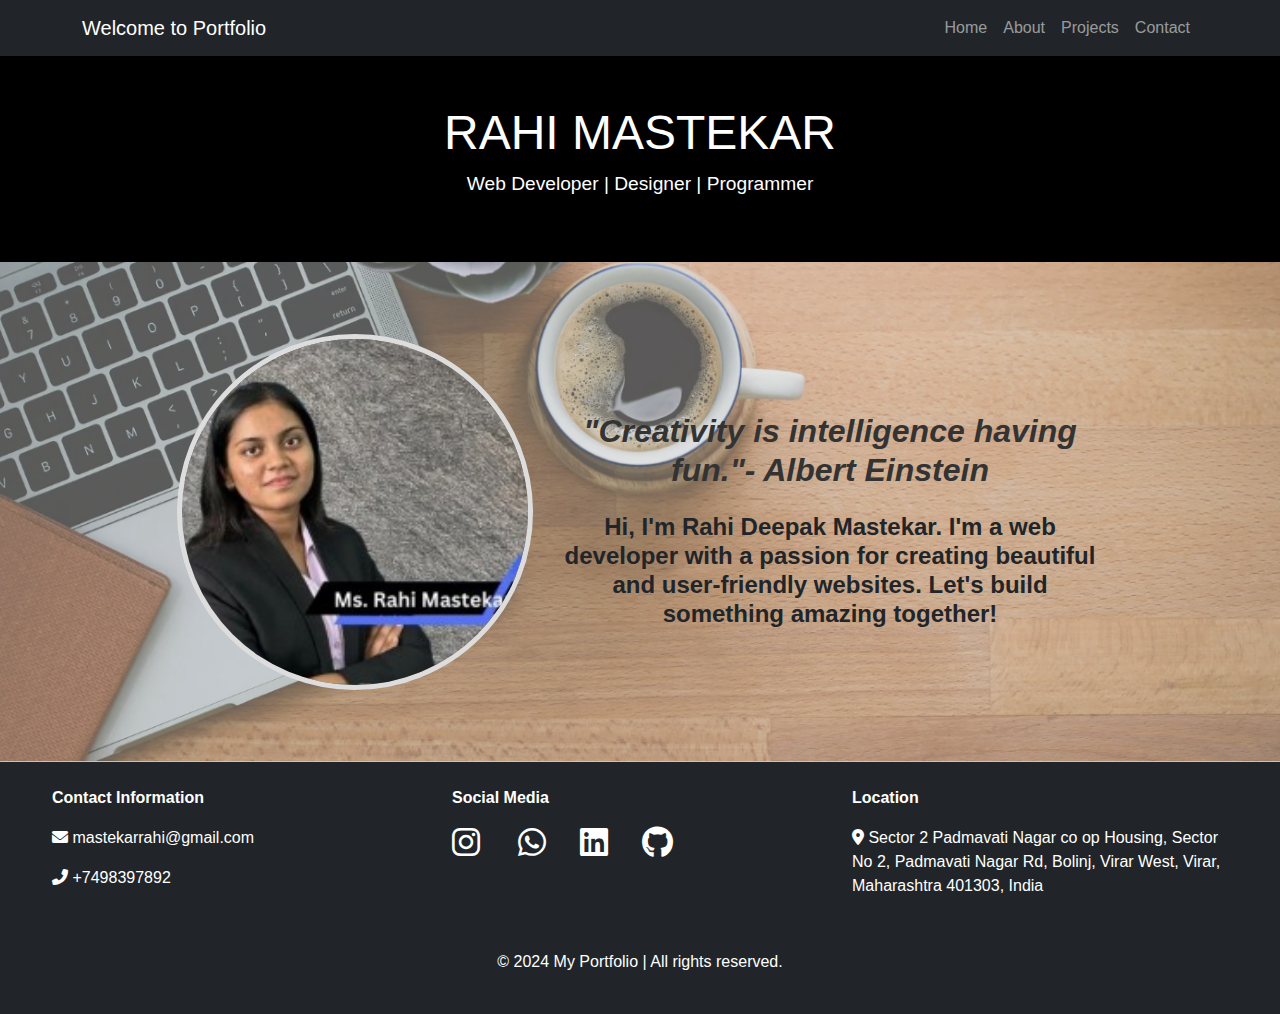
<file: index.html>
<!DOCTYPE html>
<html lang="en">
<head>
    <meta charset="UTF-8">
    <meta name="viewport" content="width=device-width, initial-scale=1.0">
    <title>Home - Portfolio</title>
    <!-- Bootstrap CSS -->
    <link href="https://cdn.jsdelivr.net/npm/bootstrap@5.3.0-alpha1/dist/css/bootstrap.min.css" rel="stylesheet">
    <!-- Font Awesome for Icons -->
    <link href="https://cdnjs.cloudflare.com/ajax/libs/font-awesome/6.0.0-beta3/css/all.min.css" rel="stylesheet">
    <!-- Custom CSS -->
    <link rel="stylesheet" href="style.css">
</head>
<body>

    <!-- Navbar -->
    <nav class="navbar navbar-expand-lg navbar-dark bg-dark">
        <div class="container">
            <a class="navbar-brand" href="index.html">Welcome to Portfolio</a>
            <button class="navbar-toggler" type="button" data-bs-toggle="collapse" data-bs-target="#navbarNav" aria-controls="navbarNav" aria-expanded="false" aria-label="Toggle navigation">
                <span class="navbar-toggler-icon"></span>
            </button>
            <div class="collapse navbar-collapse" id="navbarNav">
                <ul class="navbar-nav ms-auto">
                    <li class="nav-item"><a class="nav-link" href="index.html">Home</a></li>
                    <li class="nav-item"><a class="nav-link" href="about.html">About</a></li>
                    <li class="nav-item"><a class="nav-link" href="projects.html">Projects</a></li>
                    <li class="nav-item"><a class="nav-link" href="contact.html">Contact</a></li>
                </ul>
            </div>
        </div>
    </nav>

    <!-- Hero Section -->
    <header class="hero bg-black text-white text-center py-5 style="background-color: #4CAF50;" >
        <div class="container">
            <h1>RAHI MASTEKAR</h1>
            <p class="lead">Web Developer | Designer | Programmer</p>
        </div>
    </header>

    <!-- Banner Section (Profile photo and quote) -->
    <section class="banner bg-light text-center py-5">
        <div class="container">
            <div class="row justify-content-center align-items-center">
                <div class="col-md-4 ">
                    <!-- Profile Image -->
                    <img src="rahi.jpg" class="img-fluid rounded-circle" alt="Profile Picture">
                </div>
                <div class="col-md-6 align-items-center text-md-start">
                    <!-- Personal Quote -->
                    <h2 class="my-4" align=center><b>"Creativity is intelligence having fun."- Albert Einstein</b></h2>
                    <p class="lead"><h4 align=center><b>Hi, I'm Rahi Deepak Mastekar. I'm a web developer with a passion for creating beautiful and user-friendly websites. Let's build something amazing together!</b></h4></p>
                </div>
            </div>
        </div>
    </section>



    <!-- Footer -->
<footer class="bg-dark text-white text-left py-4">
    <div class="container">
        <!-- Contact Information -->
        <div class="row mb-3">
            <div class="col-md-4">
                <p><strong>Contact Information</strong></p>
                <p><i class="fas fa-envelope"></i> <a href="mailto:mastekarrahi@gmail.com" class="text-white">mastekarrahi@gmail.com</a></p>
		<p><i class="fas fa-phone-alt"></i> <a href="tel:+7498397892" class="text-white">+7498397892</a></p>
                
            </div>
            <div class="col-md-4">
                <p><strong>Social Media</strong></p>
                <a href="https://www.instagram.com/_mastekar_rahi_" class="text-white me-3" target="_blank"><i class="fab fa-instagram fa-2x"></i></a>&nbsp&nbsp
&nbsp                <a href="https://wa.me/7498397892" class="text-white me-3" target="_blank"><i class="fab fa-whatsapp fa-2x"></i></a>&nbsp&nbsp&nbsp
                <a href="https://www.linkedin.com/in/rahi-mastekar-58b9b62a5" class="text-white me-3" target="_blank"><i class="fab fa-linkedin fa-2x"></i></a>&nbsp&nbsp&nbsp
                <a href="https://github.com/rahi-16" class="text-white" target="_blank"><i class="fab fa-github fa-2x"></i></a>&nbsp&nbsp&nbsp
            </div>
            <div class="col-md-4">
                <p><strong>Location</strong></p>
		<p><i class="fas fa-map-marker-alt"></i><a href="https://maps.app.goo.gl/hw1PrmcZPz9irNy8A" class="text-white" target="_blank">
                        Sector 2 Padmavati Nagar co op Housing, Sector No 2, Padmavati Nagar Rd, Bolinj, Virar West, Virar, Maharashtra 401303, India
                    </a></p>
            </div>
        </div>
        
        <!-- Footer Text -->
        <p align=center>&copy; 2024 My Portfolio | All rights reserved.</p>
    </div>
</footer>

    <!-- Bootstrap JS (Optional, for responsiveness) -->
    <script src="https://cdn.jsdelivr.net/npm/bootstrap@5.3.0-alpha1/dist/js/bootstrap.bundle.min.js"></script>
</body>
</html>
</file>
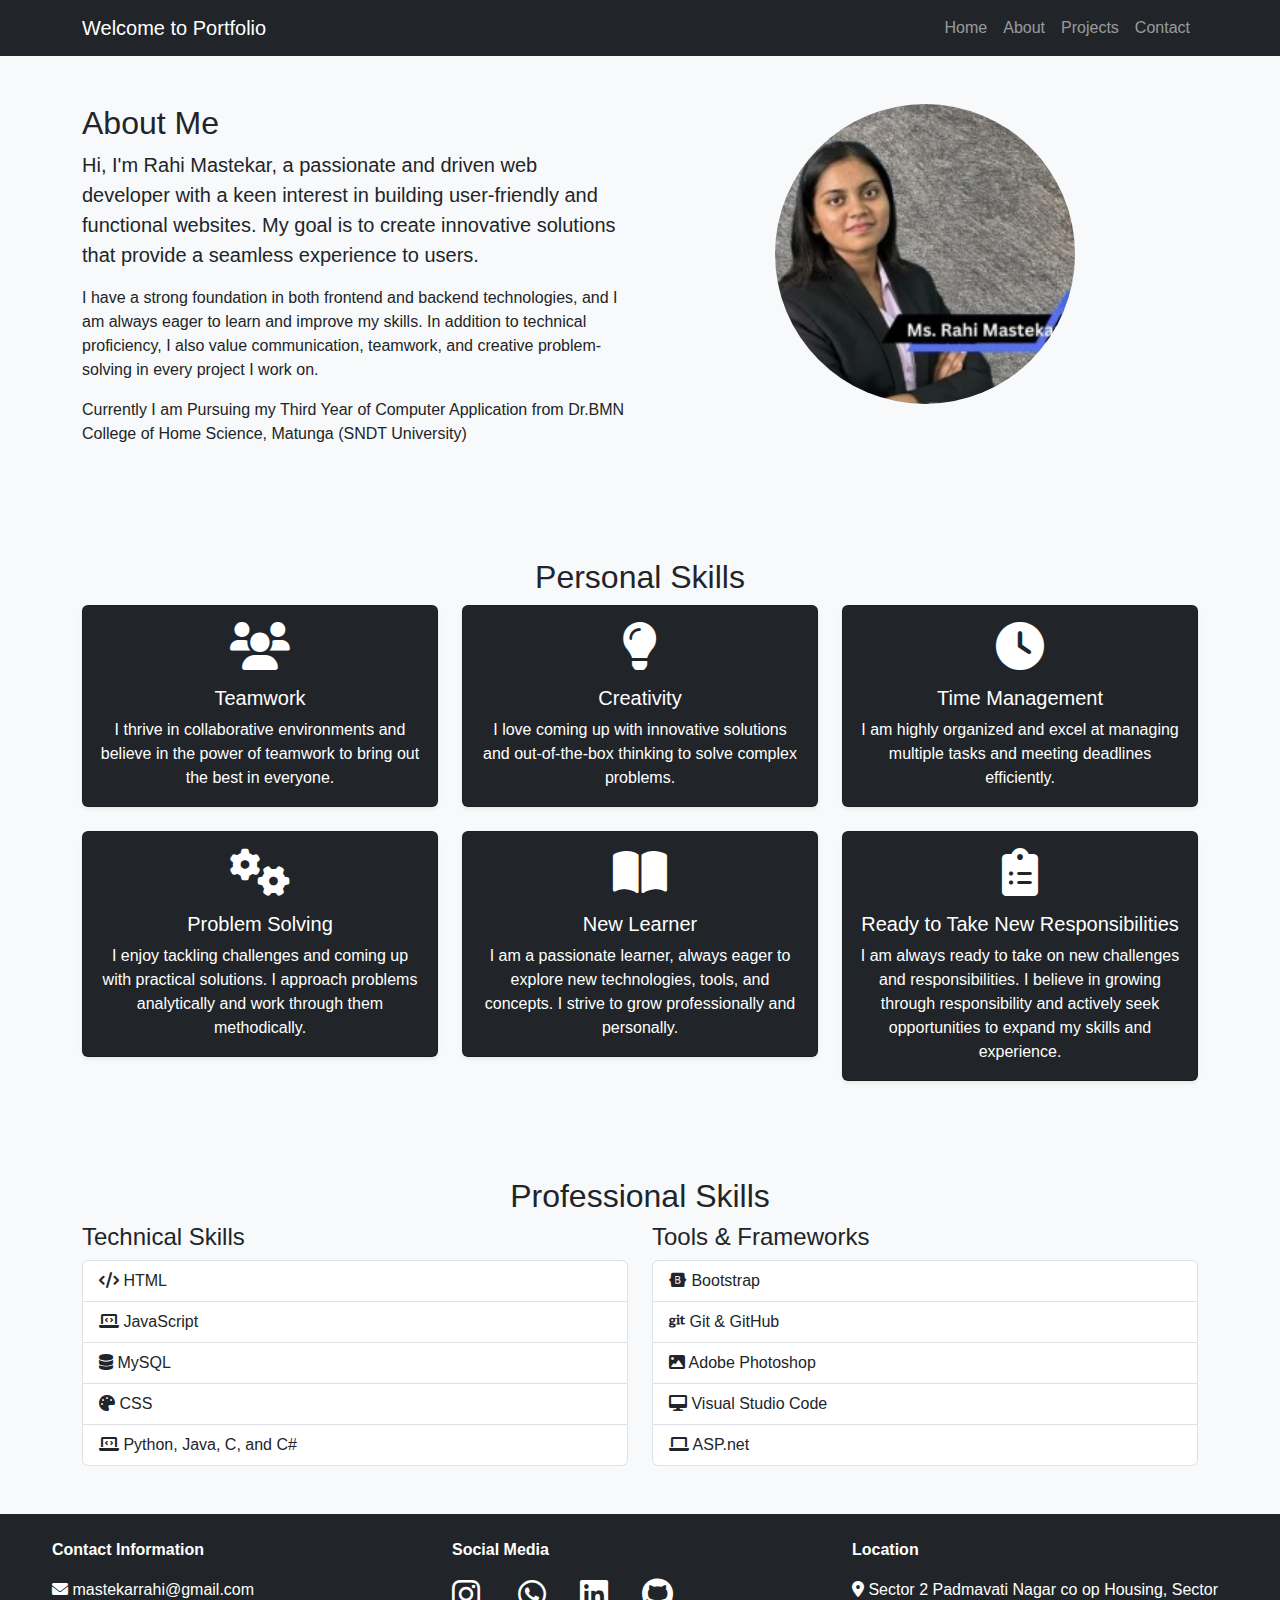
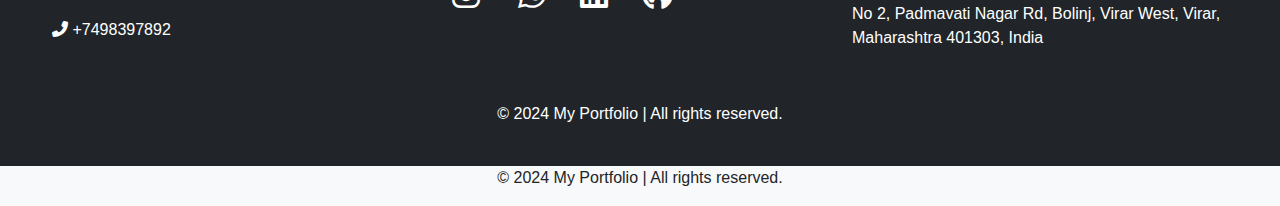
<file: about.html>
<!DOCTYPE html>
<html lang="en">
<head>
    <meta charset="UTF-8">
    <meta name="viewport" content="width=device-width, initial-scale=1.0">
    <title>About - My Portfolio</title>
    <!-- Bootstrap CSS -->
    <link href="https://cdn.jsdelivr.net/npm/bootstrap@5.3.0-alpha1/dist/css/bootstrap.min.css" rel="stylesheet">
    <!-- Font Awesome for Icons -->
    <link href="https://cdnjs.cloudflare.com/ajax/libs/font-awesome/6.0.0-beta3/css/all.min.css" rel="stylesheet">
    <!-- Custom CSS -->
    <link rel="stylesheet" href="style.css">
</head>
<body>

    <!-- Navbar -->
    <nav class="navbar navbar-expand-lg navbar-dark bg-dark">
        <div class="container">
            <a class="navbar-brand" href="index.html">Welcome to Portfolio</a>
            <button class="navbar-toggler" type="button" data-bs-toggle="collapse" data-bs-target="#navbarNav" aria-controls="navbarNav" aria-expanded="false" aria-label="Toggle navigation">
                <span class="navbar-toggler-icon"></span>
            </button>
            <div class="collapse navbar-collapse" id="navbarNav">
                <ul class="navbar-nav ms-auto">
                    <li class="nav-item"><a class="nav-link" href="index.html">Home</a></li>
                    <li class="nav-item"><a class="nav-link" href="about.html">About</a></li>
                    <li class="nav-item"><a class="nav-link" href="projects.html">Projects</a></li>
                    <li class="nav-item"><a class="nav-link" href="contact.html">Contact</a></li>
                </ul>
            </div>
        </div>
    </nav>

    <!-- About Section -->
    <section id="about" class="py-5">
        <div class="container">
            <div class="row">
                <div class="col-lg-6">
                    <h2>About Me</h2>
                    <p class="lead">Hi, I'm Rahi Mastekar, a passionate and driven web developer with a keen interest in building user-friendly and functional websites. My goal is to create innovative solutions that provide a seamless experience to users.</p>
                    <p>I have a strong foundation in both frontend and backend technologies, and I am always eager to learn and improve my skills. In addition to technical proficiency, I also value communication, teamwork, and creative problem-solving in every project I work on.</p>
		    <p>Currently I am Pursuing my Third Year of Computer Application from Dr.BMN College of Home Science, Matunga (SNDT University)</p>

                </div>
                <div class="col-lg-6 text-center">
                    <!-- Add a profile image (optional) -->
                    <img width=300 src="rahi.jpg" class="img-fluid rounded-circle" alt="Profile Picture">
                </div>
            </div>
        </div>
    </section>

    <!-- Personal Skills Section -->
<section id="personal-skills" class="bg-light py-5">
    <div class="container">
        <h2 class="text-center">Personal Skills</h2>
        <div class="row " >
            <div class="col-md-4 ">
                <div class="card shadow-sm bg-dark">
                    <div class="card-body text-center " style="color: white;">
                        <i class="fas fa-users fa-3x mb-3"></i>
                        <h5 class="card-title">Teamwork</h5>
                        <p class="card-text">I thrive in collaborative environments and believe in the power of teamwork to bring out the best in everyone.</p>
                    </div>
                </div>
            </div>
            <div class="col-md-4">
                <div class="card shadow-sm bg-dark">
                    <div class="card-body text-center" style="color: white;">
                        <i class="fas fa-lightbulb fa-3x mb-3"></i>
                        <h5 class="card-title">Creativity</h5>
                        <p class="card-text">I love coming up with innovative solutions and out-of-the-box thinking to solve complex problems.</p>
                    </div>
                </div>
            </div>
            <div class="col-md-4">
                <div class="card shadow-sm bg-dark">
                    <div class="card-body text-center" style="color: white;">
                        <i class="fas fa-clock fa-3x mb-3"></i>
                        <h5 class="card-title">Time Management</h5>
                        <p class="card-text">I am highly organized and excel at managing multiple tasks and meeting deadlines efficiently.</p>
                    </div>
                </div>
            </div>
        </div>
        <div class="row mt-4">
            <div class="col-md-4">
                <div class="card shadow-sm bg-dark">
                    <div class="card-body text-center" style="color: white;">
                        <i class="fas fa-cogs fa-3x mb-3"></i>
                        <h5 class="card-title">Problem Solving</h5>
                        <p class="card-text">I enjoy tackling challenges and coming up with practical solutions. I approach problems analytically and work through them methodically.</p>
                    </div>
                </div>
            </div>
            <div class="col-md-4">
                <div class="card shadow-sm bg-dark" >
                    <div class="card-body text-center" style="color: white;">
                        <i class="fas fa-book-open fa-3x mb-3"></i>
                        <h5 class="card-title">New Learner</h5>
                        <p class="card-text">I am a passionate learner, always eager to explore new technologies, tools, and concepts. I strive to grow professionally and personally.</p>
                    </div>
                </div>
            </div>
            <div class="col-md-4">
                <div class="card shadow-sm bg-dark">
                    <div class="card-body text-center" style="color: white;">
                        <i class="fas fa-clipboard-list fa-3x mb-3"></i>
                        <h5 class="card-title">Ready to Take New Responsibilities</h5>
                        <p class="card-text">I am always ready to take on new challenges and responsibilities. I believe in growing through responsibility and actively seek opportunities to expand my skills and experience.</p>
                    </div>
                </div>
            </div>
        </div>
    </div>
</section>



    <!-- Professional Skills Section -->
    <section id="professional-skills" class="py-5">
        <div class="container">
            <h2 class="text-center">Professional Skills</h2>
            <div class="row">
                <div class="col-md-6">
                    <h4>Technical Skills</h4>
                    <ul class="list-group">
                        <li class="list-group-item"><i class="fas fa-code"></i> HTML</li>
                        <li class="list-group-item"><i class="fas fa-laptop-code"></i> JavaScript</li>
                        <li class="list-group-item"><i class="fas fa-database"></i> MySQL</li>
                        <li class="list-group-item"><i class="fas fa-palette"></i> CSS</li>
			<li class="list-group-item"><i class="fas fa-laptop-code"></i> Python, Java, C, and C#</li>
                    </ul>
                </div>
                <div class="col-md-6">
                    <h4>Tools & Frameworks</h4>
                    <ul class="list-group">
                        <li class="list-group-item"><i class="fab fa-bootstrap"></i> Bootstrap</li>
                        <li class="list-group-item"><i class="fab fa-git"></i> Git & GitHub</li>
                        <li class="list-group-item"><i class="fas fa-image"></i> Adobe Photoshop</li>
                        <li class="list-group-item"><i class="fas fa-desktop"></i> Visual Studio Code</li>
			<li class="list-group-item"><i class="fas fa-laptop"></i> ASP.net</li>
                    </ul>
                </div>
            </div>
        </div>
    </section>

     <!-- Footer -->
<footer class="bg-dark text-white text-left py-4">
    <div class="container">
        <!-- Contact Information -->
        <div class="row mb-3">
            <div class="col-md-4">
                <p><strong>Contact Information</strong></p>
                <p><i class="fas fa-envelope"></i> <a href="mailto:mastekarrahi@gmail.com" class="text-white">mastekarrahi@gmail.com</a></p>
		<p><i class="fas fa-phone-alt"></i> <a href="tel:+7498397892" class="text-white">+7498397892</a></p>
                
            </div>
            <div class="col-md-4">
                <p><strong>Social Media</strong></p>
                <a href="https://www.instagram.com/_mastekar_rahi_" class="text-white me-3" target="_blank"><i class="fab fa-instagram fa-2x"></i></a>&nbsp&nbsp
&nbsp                <a href="https://wa.me/7498397892" class="text-white me-3" target="_blank"><i class="fab fa-whatsapp fa-2x"></i></a>&nbsp&nbsp&nbsp
                <a href="https://www.linkedin.com/in/rahi-mastekar-58b9b62a5" class="text-white me-3" target="_blank"><i class="fab fa-linkedin fa-2x"></i></a>&nbsp&nbsp&nbsp
                <a href="https://github.com/rahi-16" class="text-white" target="_blank"><i class="fab fa-github fa-2x"></i></a>&nbsp&nbsp&nbsp
            </div>
            <div class="col-md-4">
                <p><strong>Location</strong></p>
		<p><i class="fas fa-map-marker-alt"></i><a href="https://maps.app.goo.gl/hw1PrmcZPz9irNy8A" class="text-white" target="_blank">
                        Sector 2 Padmavati Nagar co op Housing, Sector No 2, Padmavati Nagar Rd, Bolinj, Virar West, Virar, Maharashtra 401303, India
                    </a></p>
            </div>
        </div>
        
        <!-- Footer Text -->
        <p align=center>&copy; 2024 My Portfolio | All rights reserved.</p>
    </div>
</footer>


        <p align=center>&copy; 2024 My Portfolio | All rights reserved.</p>
    </div>
</footer>




    <!-- Bootstrap JS (Optional, for responsiveness) -->
    <script src="https://cdn.jsdelivr.net/npm/bootstrap@5.3.0-alpha1/dist/js/bootstrap.bundle.min.js"></script>
</body>
</html>
</file>
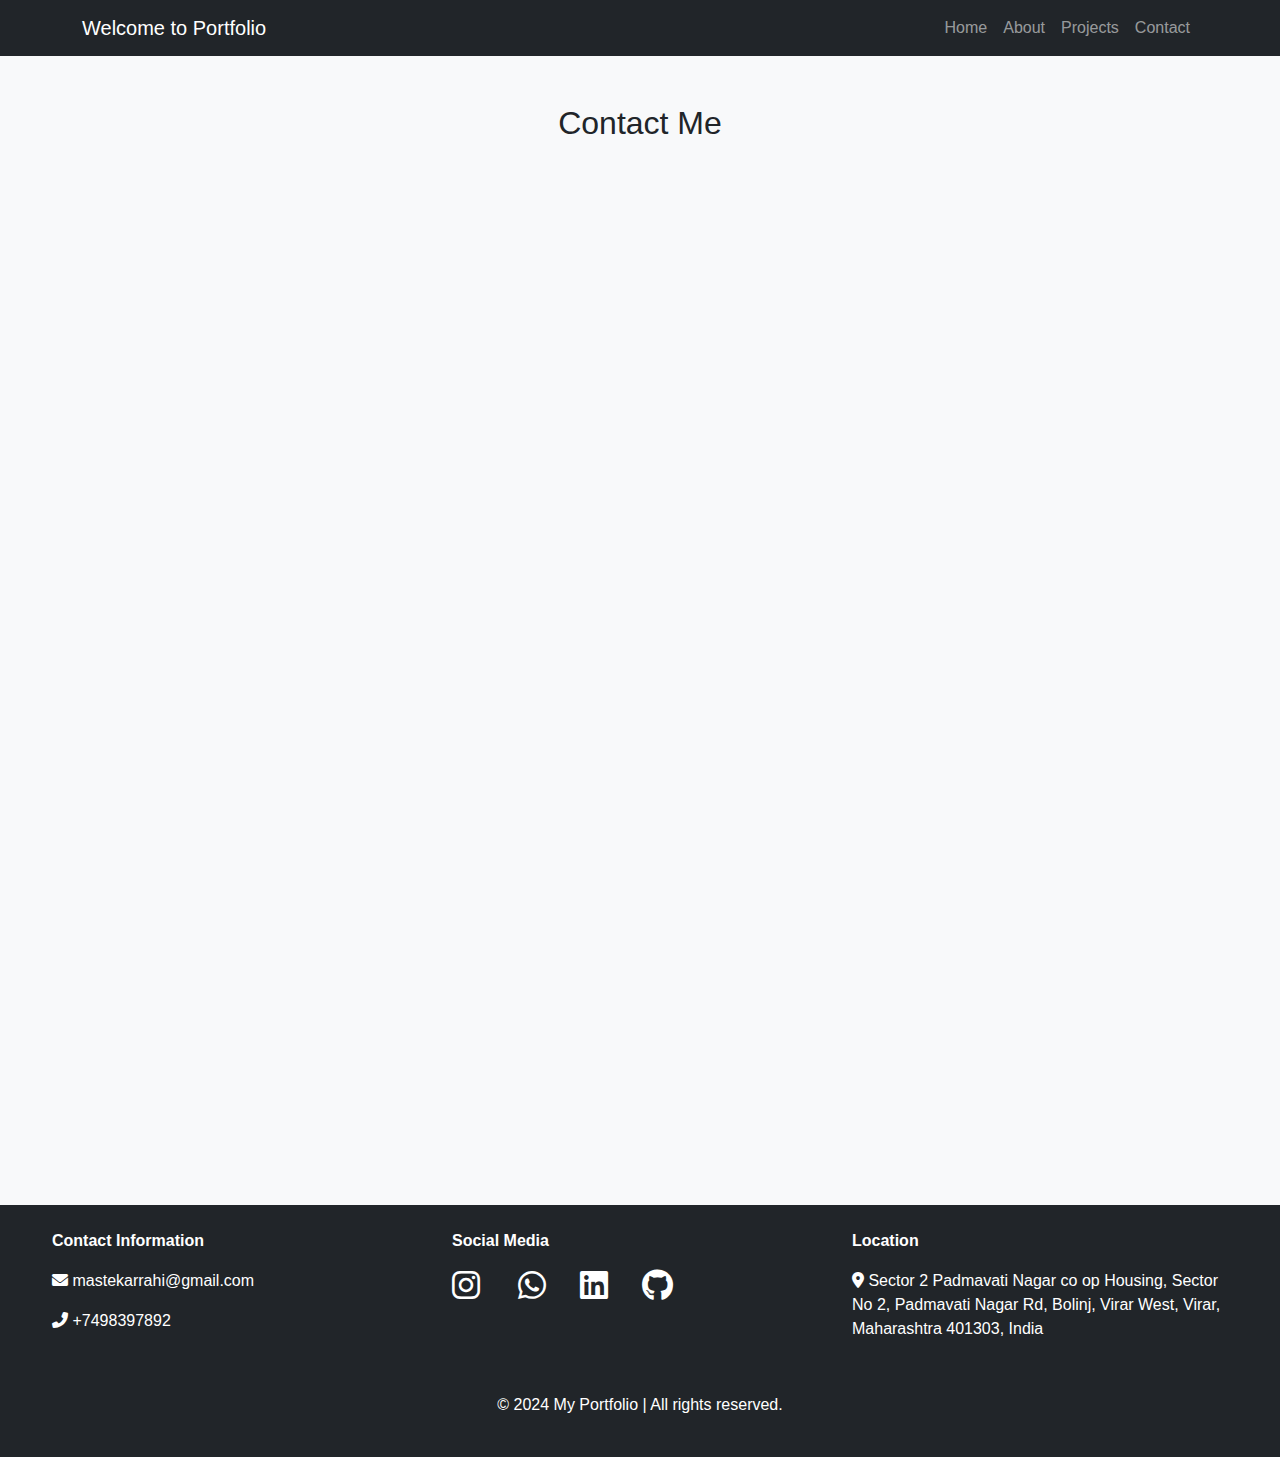
<file: contact.html>
<!DOCTYPE html>
<html lang="en">
<head>
    <meta charset="UTF-8">
    <meta name="viewport" content="width=device-width, initial-scale=1.0">
    <title>Contact - My Portfolio</title>
    <!-- Bootstrap CSS -->
    <link href="https://cdn.jsdelivr.net/npm/bootstrap@5.3.0-alpha1/dist/css/bootstrap.min.css" rel="stylesheet">
    <!-- Font Awesome for Icons -->
    <link href="https://cdnjs.cloudflare.com/ajax/libs/font-awesome/6.0.0-beta3/css/all.min.css" rel="stylesheet">
    <!-- Custom CSS -->
    <link rel="stylesheet" href="style.css">
</head>
<body>

    <!-- Navbar -->
    <nav class="navbar navbar-expand-lg navbar-dark bg-dark">
        <div class="container">
            <a class="navbar-brand" href="index.html">Welcome to Portfolio</a>
            <button class="navbar-toggler" type="button" data-bs-toggle="collapse" data-bs-target="#navbarNav" aria-controls="navbarNav" aria-expanded="false" aria-label="Toggle navigation">
                <span class="navbar-toggler-icon"></span>
            </button>
            <div class="collapse navbar-collapse" id="navbarNav">
                <ul class="navbar-nav ms-auto">
                    <li class="nav-item"><a class="nav-link" href="index.html">Home</a></li>
                    <li class="nav-item"><a class="nav-link" href="about.html">About</a></li>
                    <li class="nav-item"><a class="nav-link" href="projects.html">Projects</a></li>
                    <li class="nav-item"><a class="nav-link" href="contact.html">Contact</a></li>
                </ul>
            </div>
        </div>
    </nav>

 <!-- Contact Section -->
    <section id="contact" class="py-5 bg-light">
        <div class="container">
            <h2 class="text-center">Contact Me</h2>
            <!-- Embed Google Form -->
            <iframe src="https://docs.google.com/forms/d/e/1FAIpQLSdM8xRP274pSwfVcwTtbtOIi4X0QfCDJvxhxnHrJBhhkrLOuQ/viewform?usp=sf_link?embedded=true" 
                    width="100%" 
                    height="1000" 
                    frameborder="0" 
                    marginheight="0" 
                    marginwidth="0">
                Loading…
            </iframe>
        </div>
    </section>

    <!-- Footer -->
<footer class="bg-dark text-white text-left py-4">
    <div class="container">
        <!-- Contact Information -->
        <div class="row mb-3">
            <div class="col-md-4">
                <p><strong>Contact Information</strong></p>
                <p><i class="fas fa-envelope"></i> <a href="mailto:mastekarrahi@gmail.com" class="text-white">mastekarrahi@gmail.com</a></p>
		<p><i class="fas fa-phone-alt"></i> <a href="tel:+7498397892" class="text-white">+7498397892</a></p>
                
            </div>
            <div class="col-md-4">
                <p><strong>Social Media</strong></p>
                <a href="https://www.instagram.com/_mastekar_rahi_" class="text-white me-3" target="_blank"><i class="fab fa-instagram fa-2x"></i></a>&nbsp&nbsp
&nbsp                <a href="https://wa.me/7498397892" class="text-white me-3" target="_blank"><i class="fab fa-whatsapp fa-2x"></i></a>&nbsp&nbsp&nbsp
                <a href="https://www.linkedin.com/in/rahi-mastekar-58b9b62a5" class="text-white me-3" target="_blank"><i class="fab fa-linkedin fa-2x"></i></a>&nbsp&nbsp&nbsp
                <a href="https://github.com/rahi-16" class="text-white" target="_blank"><i class="fab fa-github fa-2x"></i></a>&nbsp&nbsp&nbsp
            </div>
            <div class="col-md-4">
                <p><strong>Location</strong></p>
		<p><i class="fas fa-map-marker-alt"></i><a href="https://maps.app.goo.gl/hw1PrmcZPz9irNy8A" class="text-white" target="_blank">
                        Sector 2 Padmavati Nagar co op Housing, Sector No 2, Padmavati Nagar Rd, Bolinj, Virar West, Virar, Maharashtra 401303, India
                    </a></p>
            </div>
        </div>
        
        <!-- Footer Text -->
        <p align=center>&copy; 2024 My Portfolio | All rights reserved.</p>
    </div>
</footer>





    <!-- Bootstrap JS (Optional, for responsiveness) -->
    <script src="https://cdn.jsdelivr.net/npm/bootstrap@5.3.0-alpha1/dist/js/bootstrap.bundle.min.js"></script>
</body>
</html>
</file>
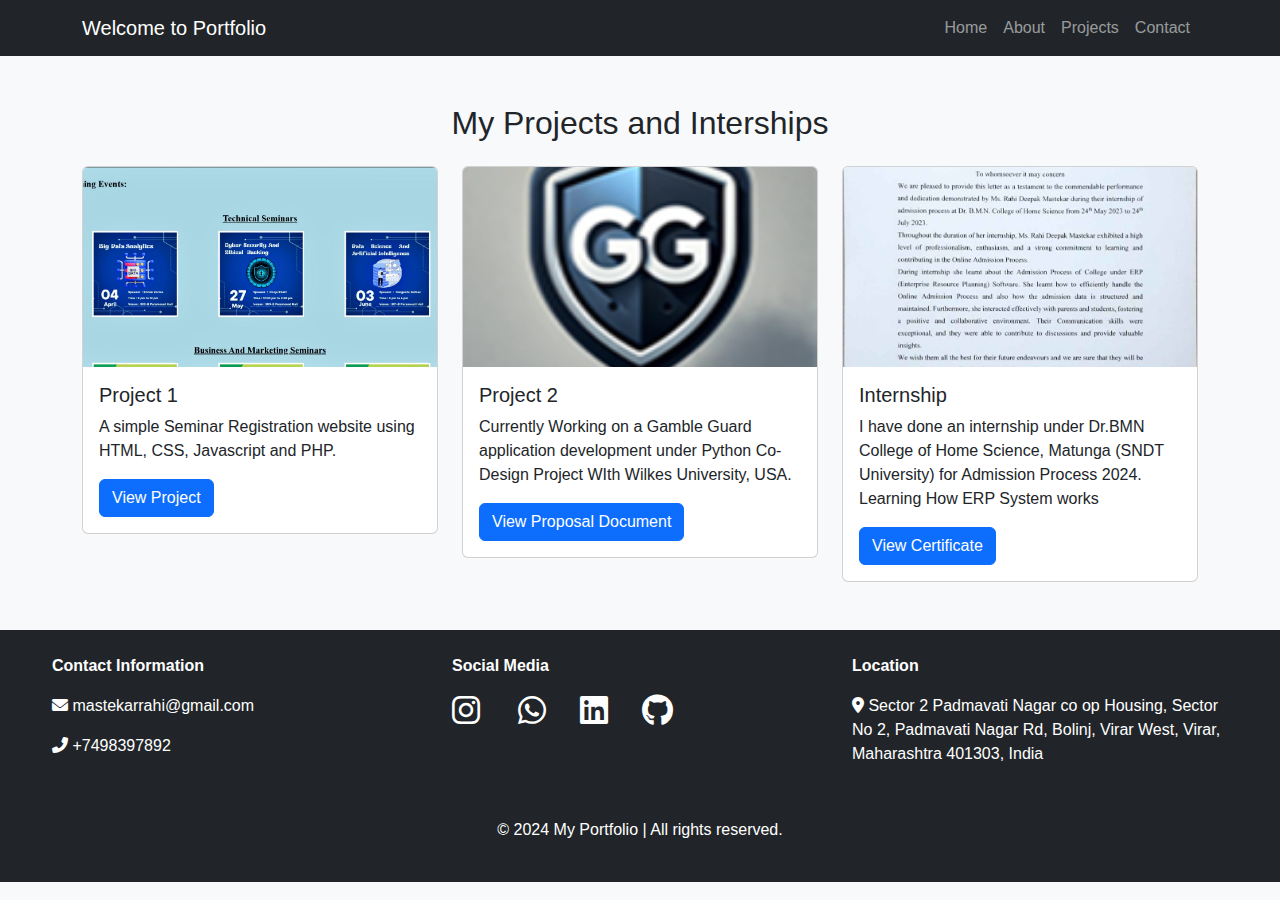
<file: projects.html>
<!DOCTYPE html>
<html lang="en">
<head>
    <meta charset="UTF-8">
    <meta name="viewport" content="width=device-width, initial-scale=1.0">
    <title>Projects - My Portfolio</title>
    <!-- Bootstrap CSS -->
    <link href="https://cdn.jsdelivr.net/npm/bootstrap@5.3.0-alpha1/dist/css/bootstrap.min.css" rel="stylesheet">
    <!-- Font Awesome for Icons -->
    <link href="https://cdnjs.cloudflare.com/ajax/libs/font-awesome/6.0.0-beta3/css/all.min.css" rel="stylesheet">
    <!-- Custom CSS -->
    <link rel="stylesheet" href="style.css">
</head>
<body>

    <!-- Navbar -->
    <nav class="navbar navbar-expand-lg navbar-dark bg-dark">
        <div class="container">
            <a class="navbar-brand" href="index.html">Welcome to Portfolio</a>
            <button class="navbar-toggler" type="button" data-bs-toggle="collapse" data-bs-target="#navbarNav" aria-controls="navbarNav" aria-expanded="false" aria-label="Toggle navigation">
                <span class="navbar-toggler-icon"></span>
            </button>
            <div class="collapse navbar-collapse" id="navbarNav">
                <ul class="navbar-nav ms-auto">
                    <li class="nav-item"><a class="nav-link" href="index.html">Home</a></li>
                    <li class="nav-item"><a class="nav-link" href="about.html">About</a></li>
                    <li class="nav-item"><a class="nav-link" href="projects.html">Projects</a></li>
                    <li class="nav-item"><a class="nav-link" href="contact.html">Contact</a></li>
                </ul>
            </div>
        </div>
    </nav>

    <!-- Projects Section -->
    <section id="projects" class="py-5">
        <div class="container">
            <h2 class="text-center mb-4">My Projects and Interships</h2>
            <div class="row">
                <div class="col-md-4">
                    <div class="card">
                        <img src="phpproject.png" class="card-img-top" alt="Project 1">
                        <div class="card-body">
                            <h5 class="card-title">Project 1</h5>
                            <p class="card-text">A simple Seminar Registration website using HTML, CSS, Javascript and PHP.</p>
                            <a href="php Project.pdf" class="btn btn-primary">View Project</a>
                        </div>
                    </div>
                </div>
                <div class="col-md-4">
                    <div class="card">
                        <img src="pythonproject.png" height=100 class="card-img-top" alt="Project 2">
                        <div class="card-body">
                            <h5 class="card-title">Project 2</h5>
                            <p class="card-text">Currently Working on a Gamble Guard application development under Python Co-Design Project WIth Wilkes University, USA.</p>
                            <a href="Team-08 Proposal Document.pdf" class="btn btn-primary">View Proposal Document</a>
                        </div>
                    </div>
                </div>
                <div class="col-md-4">
                    <div class="card">
                        <img src="intership.jpeg" class="card-img-top" alt="Project 3">
                        <div class="card-body">
                            <h5 class="card-title">Internship</h5>
                            <p class="card-text">I have done an internship under Dr.BMN College of Home Science, Matunga (SNDT University) for Admission Process 2024. Learning How ERP System works</p>
                            <a href="intership.jpeg" class="btn btn-primary">View Certificate</a>
                        </div>
                    </div>
                </div>
            </div>
        </div>
    </section>

     <!-- Footer -->
<footer class="bg-dark text-white text-left py-4">
    <div class="container">
        <!-- Contact Information -->
        <div class="row mb-3">
            <div class="col-md-4">
                <p><strong>Contact Information</strong></p>
                <p><i class="fas fa-envelope"></i> <a href="mailto:mastekarrahi@gmail.com" class="text-white">mastekarrahi@gmail.com</a></p>
		<p><i class="fas fa-phone-alt"></i> <a href="tel:+7498397892" class="text-white">+7498397892</a></p>
                
            </div>
            <div class="col-md-4">
                <p><strong>Social Media</strong></p>
                <a href="https://www.instagram.com/_mastekar_rahi_" class="text-white me-3" target="_blank"><i class="fab fa-instagram fa-2x"></i></a>&nbsp&nbsp
&nbsp                <a href="https://wa.me/7498397892" class="text-white me-3" target="_blank"><i class="fab fa-whatsapp fa-2x"></i></a>&nbsp&nbsp&nbsp
                <a href="https://www.linkedin.com/in/rahi-mastekar-58b9b62a5" class="text-white me-3" target="_blank"><i class="fab fa-linkedin fa-2x"></i></a>&nbsp&nbsp&nbsp
                <a href="https://github.com/rahi-16" class="text-white" target="_blank"><i class="fab fa-github fa-2x"></i></a>&nbsp&nbsp&nbsp
            </div>
            <div class="col-md-4">
                <p><strong>Location</strong></p>
		<p><i class="fas fa-map-marker-alt"></i><a href="https://maps.app.goo.gl/hw1PrmcZPz9irNy8A" class="text-white" target="_blank">
                        Sector 2 Padmavati Nagar co op Housing, Sector No 2, Padmavati Nagar Rd, Bolinj, Virar West, Virar, Maharashtra 401303, India
                    </a></p>
            </div>
        </div>
        
        <!-- Footer Text -->
        <p align=center>&copy; 2024 My Portfolio | All rights reserved.</p>
    </div>
</footer>





    <!-- Bootstrap JS (Optional, for responsiveness) -->
    <script src="https://cdn.jsdelivr.net/npm/bootstrap@5.3.0-alpha1/dist/js/bootstrap.bundle.min.js"></script>
</body>
</html>
</file>
<file: style.css>
/* Custom Styles */
body {
    font-family: 'Arial', sans-serif;
    background-color: #f8f9fa;
}

.hero {
    background-color: #007bff;
    color: white;
    padding: 50px 0;
}

.hero h1 {
    font-size: 3rem;
}

.hero p {
    font-size: 1.2rem;
}

section {
    padding: 60px 0;
}

/* Footer Styles */
footer {
    background-color: #343a40;
    color: white;
    padding: 30px 0;
}

footer a {
    color: white;
    text-decoration: none;
}

footer a:hover {
    color: #007bff;
}

footer .fa {
    margin-right: 15px;
}

footer .container {
    max-width: 1200px;
}

footer .col-md-4 {
    margin-bottom: 20px;
}

/* For smaller screens, stack the columns */
@media (max-width: 767px) {
    footer .col-md-4 {
        margin-bottom: 15px;
    }
}

.card img {
    object-fit: cover;
    height: 200px;
}


/* Custom Styles for Banner */



.banner {
    height: 500px; /* Set a fixed height for the banner */
    background-image: url("banner.png"); /* Path to your image */
    background-size: cover;
    background-position: center;
    background-repeat: no-repeat;
    display: flex;
    align-items: center; /* Center content vertically */
    justify-content: center; /* Center content horizontally */
    text-align: center;
    
}

.banner h2 {
    font-style: italic;
    color: #333;
}

.banner p {
    font-size: 1.2rem;
    color: #555;
    max-width: 500px;
    margin: 0 auto;
}


.banner img {
    width: 400px; /* Control image size */
    height: auto;
    border: 5px solid #ddd; /* Border around the image */
}
</file>
